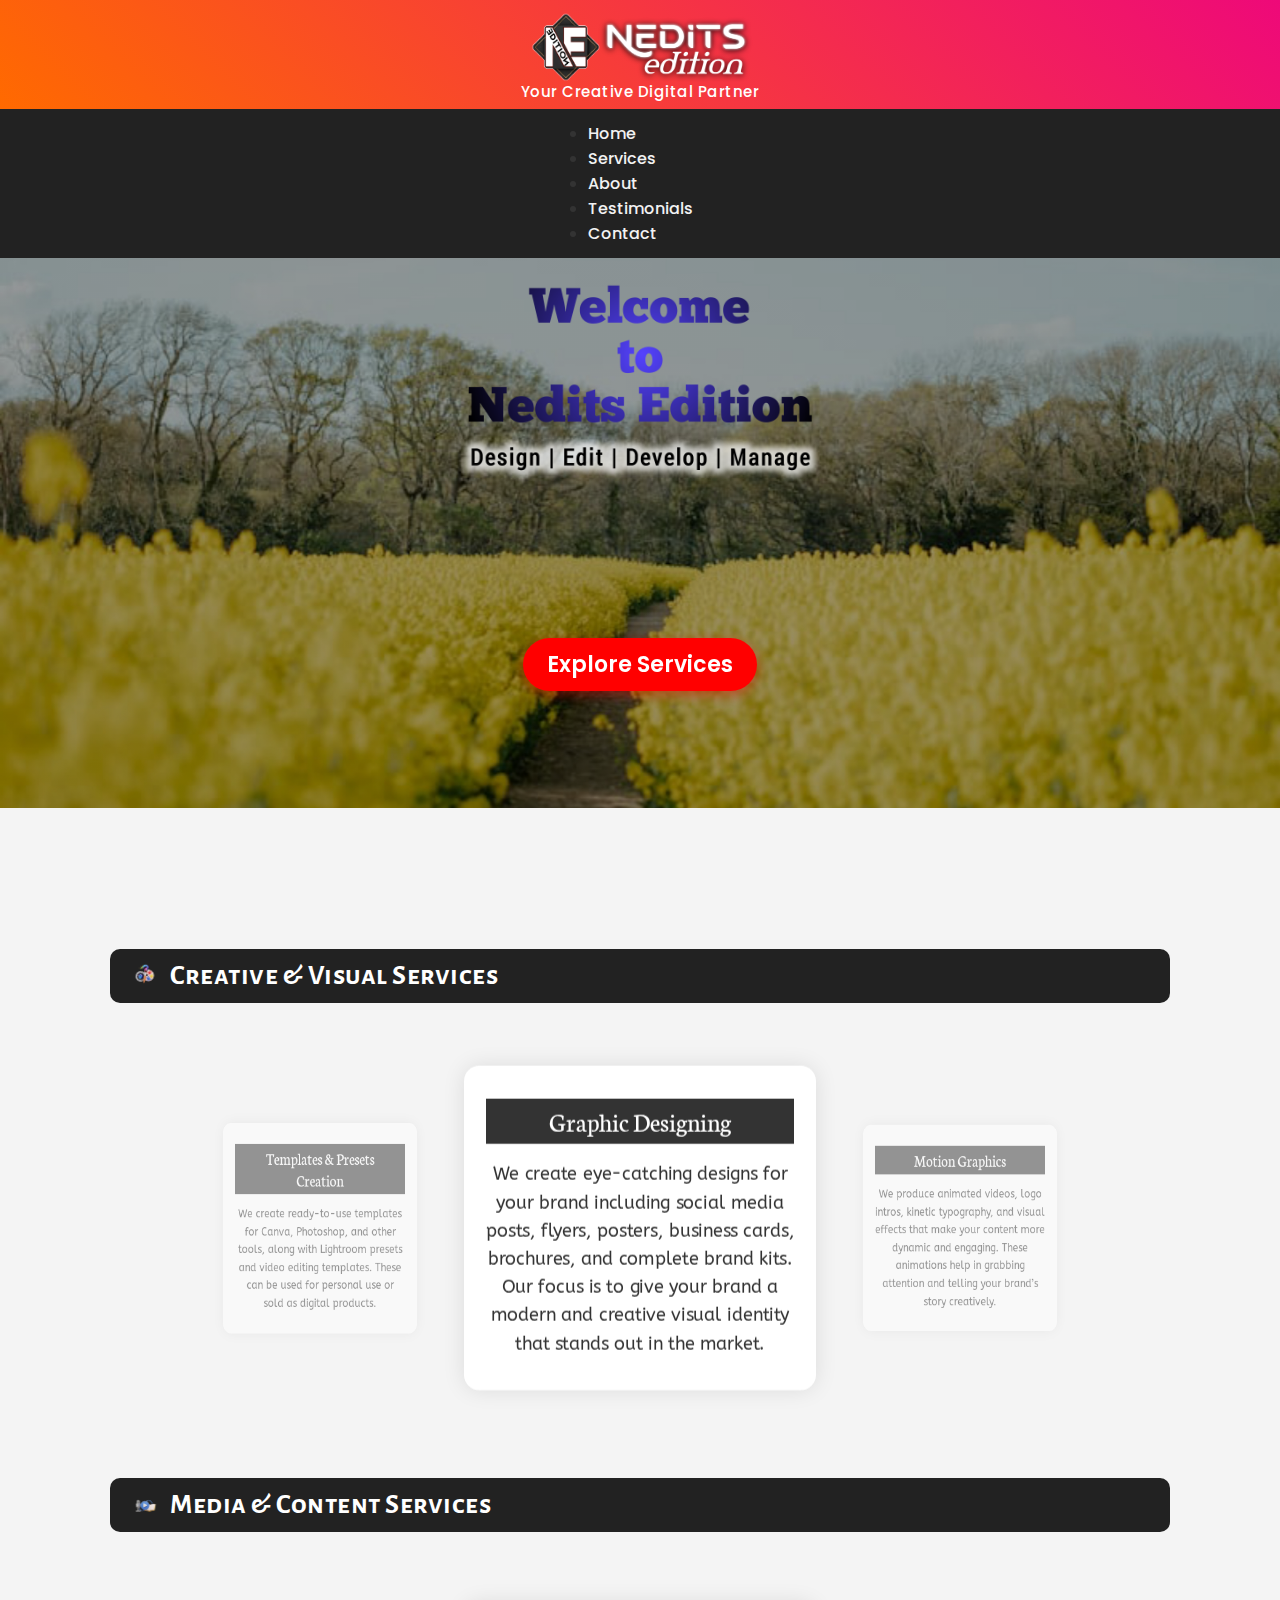
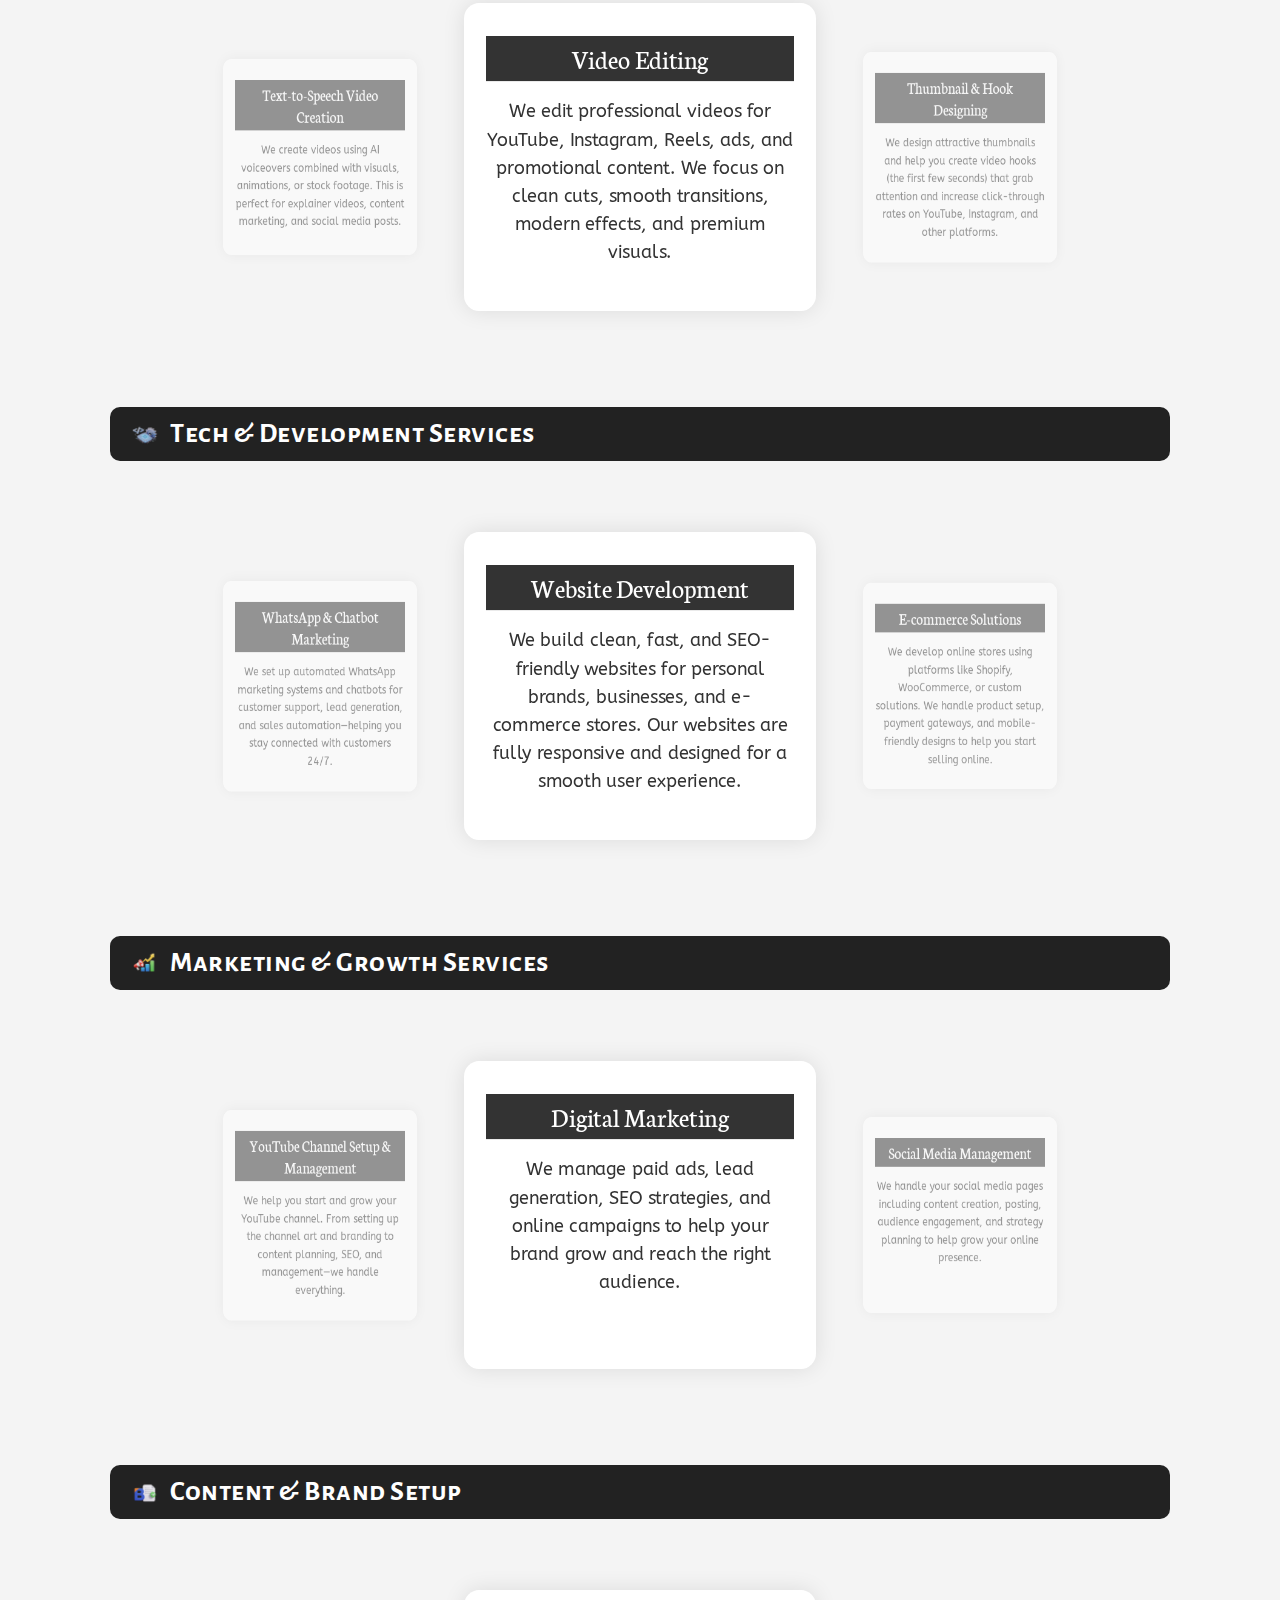
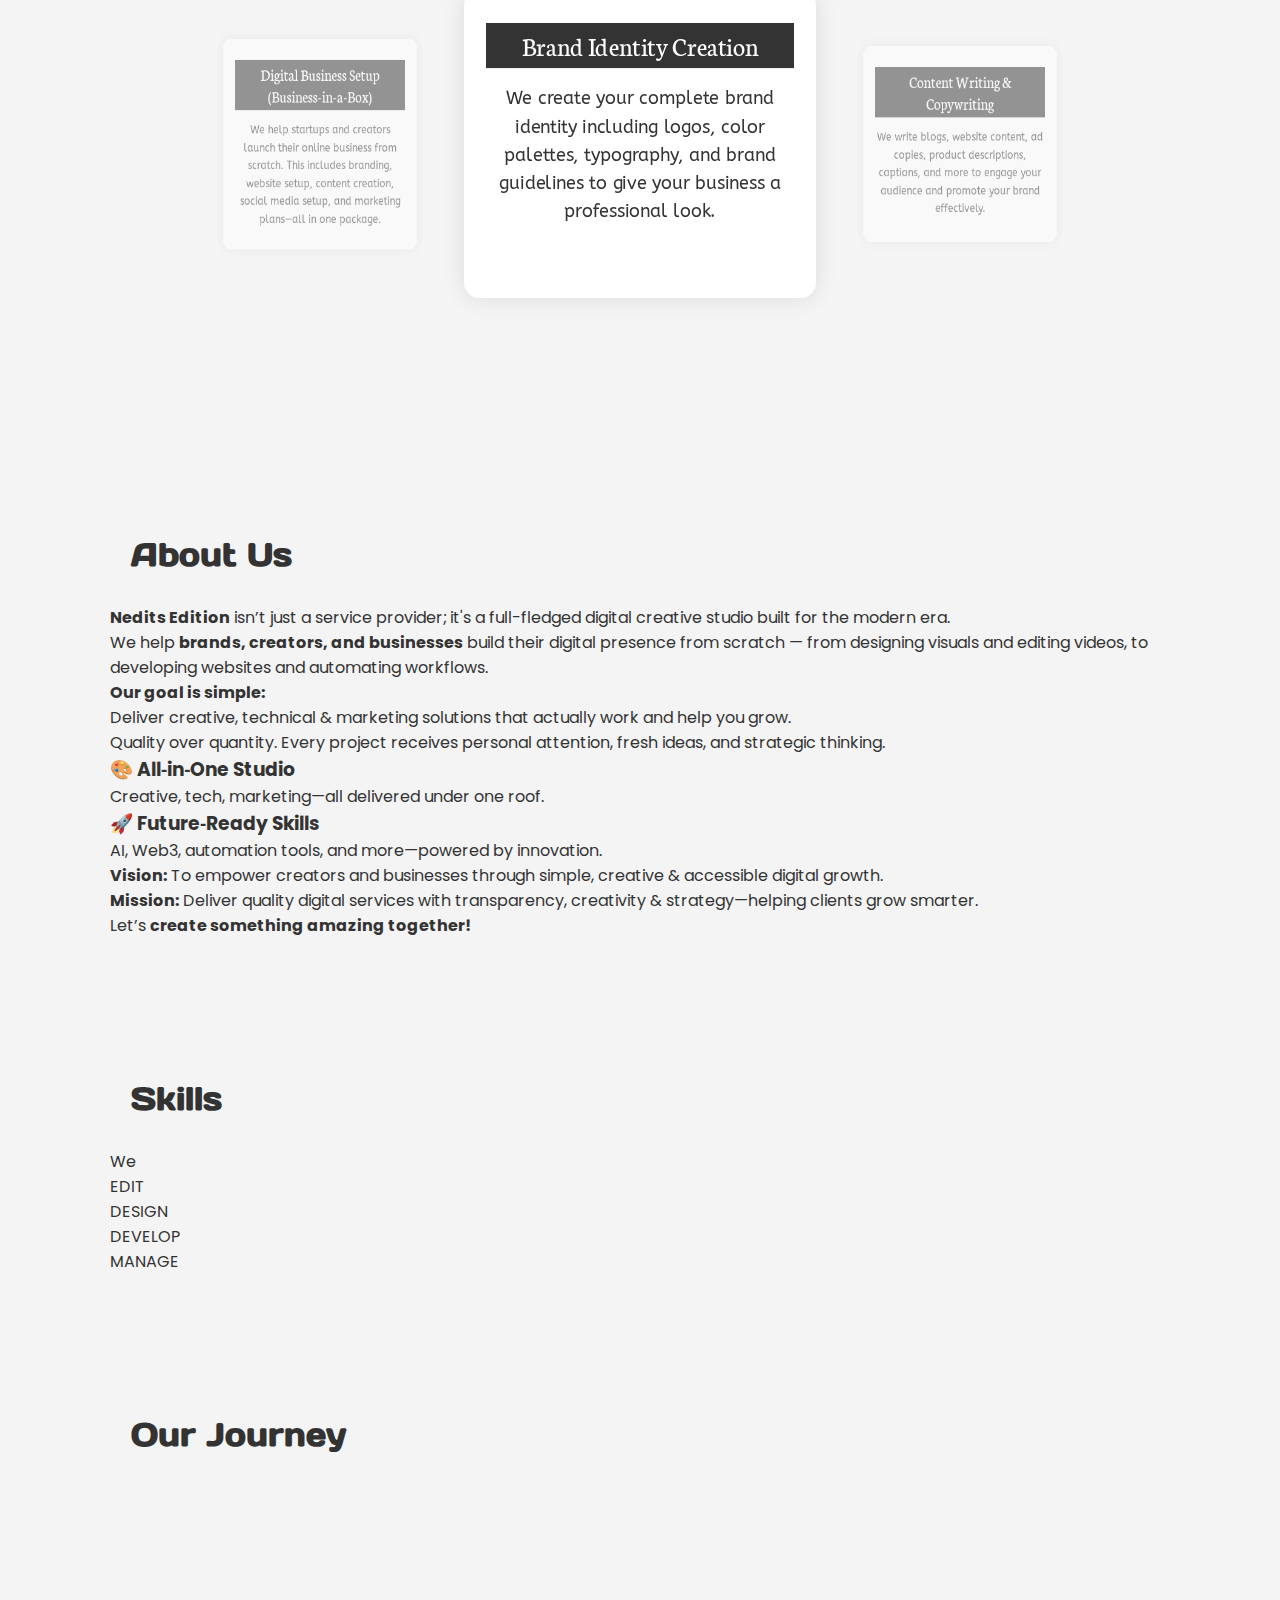
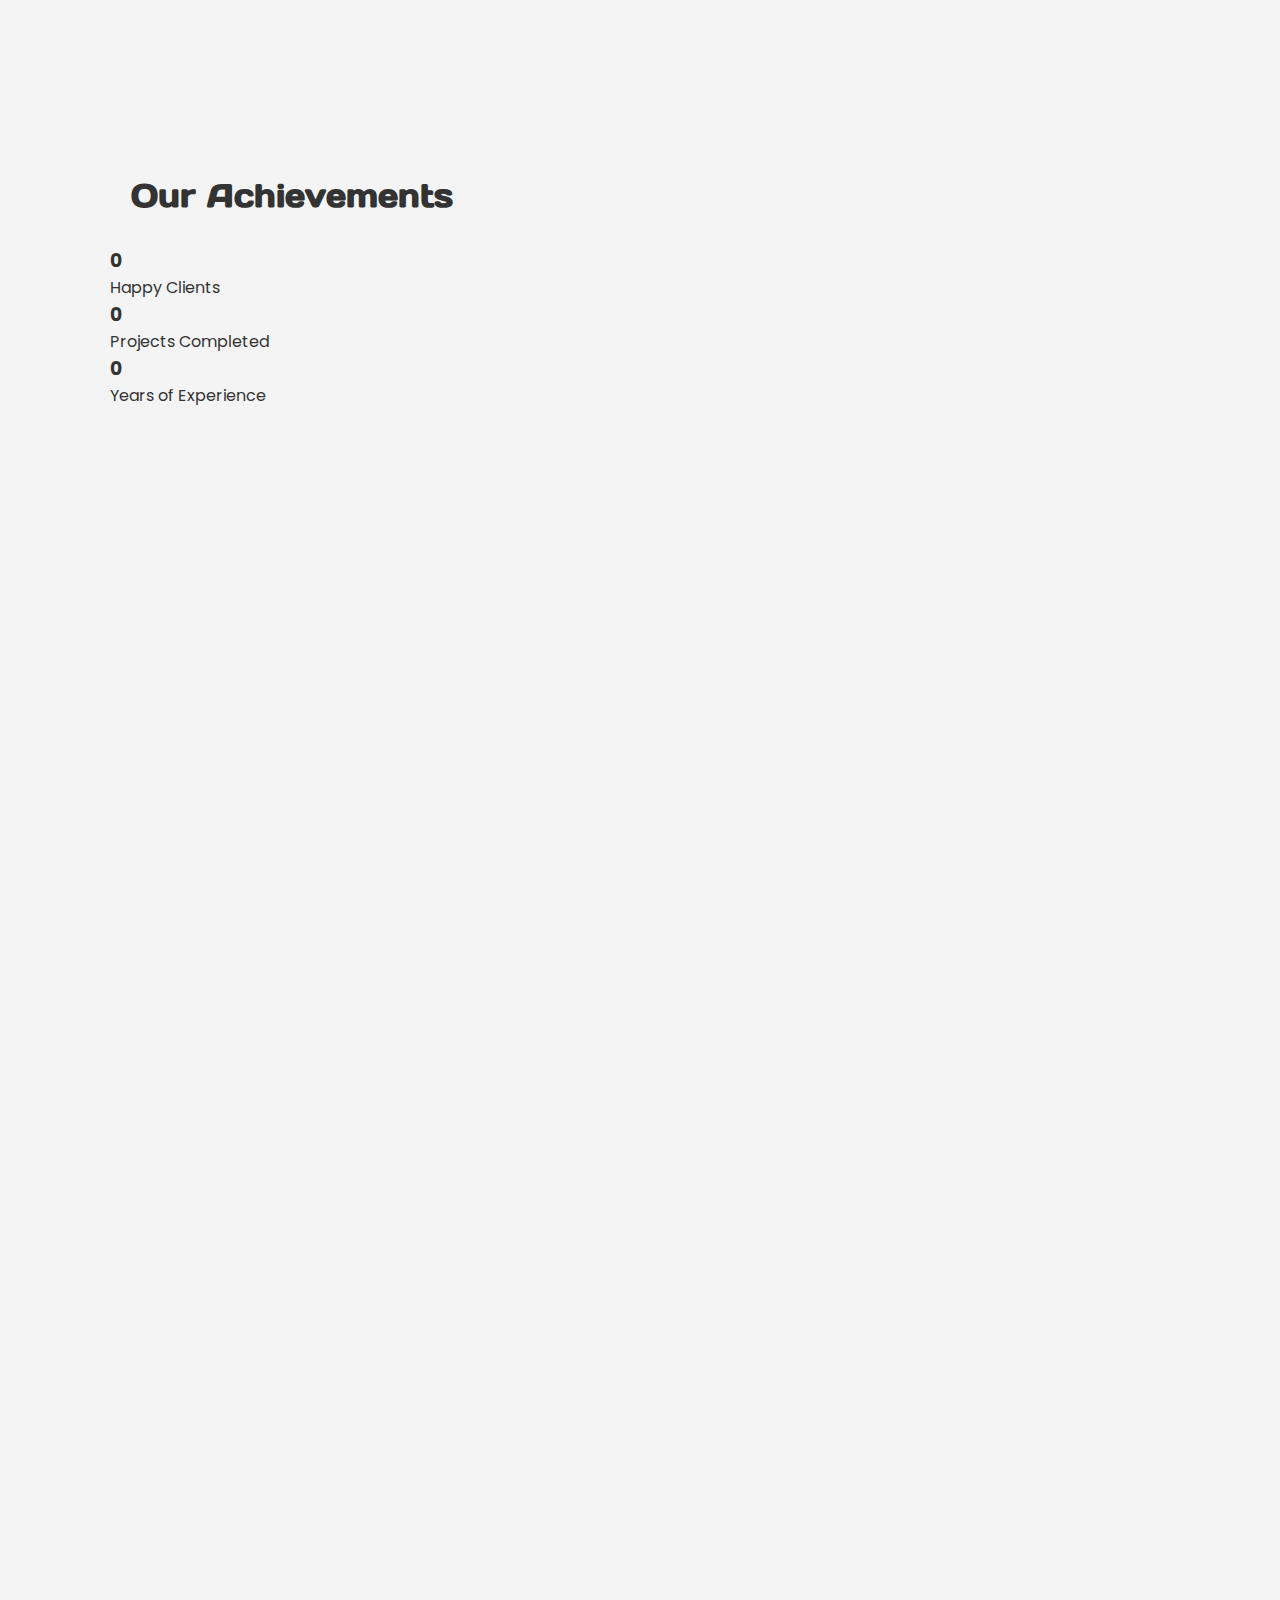
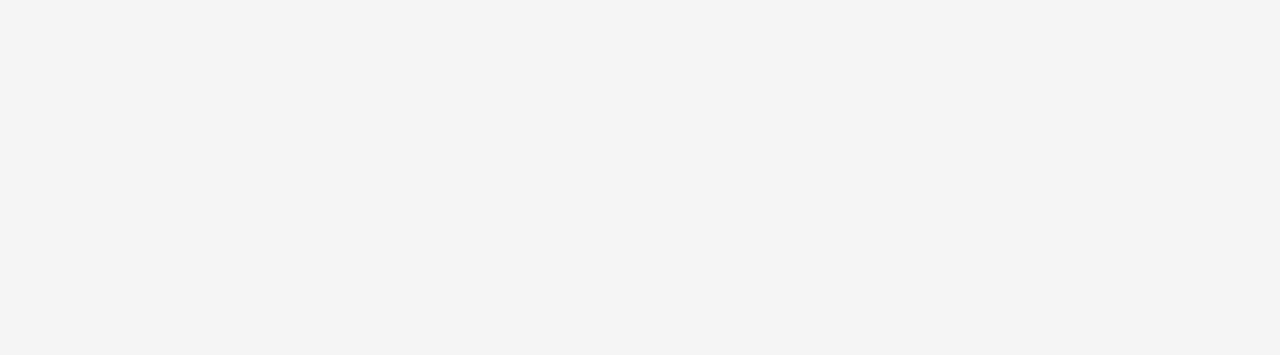
<file: index.html>
<!DOCTYPE html>
<html lang="en">
<head>
  <meta charset="UTF-8">
  <meta name="viewport" content="width=device-width, initial-scale=1.0">
  <meta name="description" content="Nedits Edition - Your Creative Digital Partner offering design, development and marketing services">
  <meta name="keywords" content="digital agency, web design, graphic design, video editing, web development">
  
  <title>Nedits Edition - Creative Digital Solutions</title>

  <!-- Preconnect to external resources -->
  <link rel="preconnect" href="https://fonts.googleapis.com">
  <link rel="preconnect" href="https://cdn.jsdelivr.net">

  <!-- Google Fonts (optimized single request) -->
  <link href="https://fonts.googleapis.com/css2?family=Poppins:wght@400;600&family=Alegreya+Sans+SC:wght@400;700&family=Days+One&family=Neuton&family=ABeeZee&display=swap" rel="stylesheet">

  <!-- AOS Animation CSS -->
  <link rel="stylesheet" href="https://cdn.jsdelivr.net/npm/aos@2.3.4/dist/aos.css">

  <!-- Favicon -->
  <link rel="icon" href="images/favicon.ico" type="image/x-icon">

  <!-- Custom CSS -->
  <link rel="stylesheet" href="css/style.css">
</head>

<body>
  <!-- Header Section -->
  <header data-aos="fade-down">
    <div class="header-container">
      <img src="images/logo.png" alt="NEDITS Logo" class="logo" loading="lazy">
      <img src="images/header-title.png" alt="NEDITS Edition" class="header-title-img" loading="lazy">
    </div>
    <p class="tagline">Your Creative Digital Partner</p>
  </header>

  <!-- Navigation -->
  <nav class="navbar" aria-label="Main navigation">
    <ul class="nav-links container">
      <li><a href="#home" aria-current="page">Home</a></li>
      <li><a href="#services">Services</a></li>
      <li><a href="#about">About</a></li>
      <li><a href="#testimonials">Testimonials</a></li>
      <li><a href="#contact">Contact</a></li>
    </ul>
  </nav>

  <!-- Hero Section -->
  <section class="hero" id="home" aria-labelledby="hero-heading">
    <div class="container">
      <div class="hero-overlay" data-aos="zoom-in-down">
        <img src="images/hero-title.png" alt="Welcome to NEDITS Edition" class="hero-title-img" loading="lazy">
        <a href="#services" class="btn explore-btn">Explore Services</a>
      </div>
    </div>
  </section>

  <!-- Services Section -->
  <section class="section" id="services" aria-labelledby="services-heading">
    <div class="container">
      <h2 id="services-heading" data-aos="fade-up">Our Services</h2>

      <!-- Creative Services -->
      <div class="services-category">
        <div class="category-header">
          <img src="images/icon-creative.png" alt="" aria-hidden="true">
          <h3>Creative & Visual Services</h3>
        </div>
        <div class="services-container">
          <div class="services-carousel" data-carousel="creative">
      <div class="service-card">
        <div class="card-content">
          <h4>Graphic Designing</h4>
          <p>We create eye-catching designs for your brand including social media posts, flyers, posters, business cards, brochures, and complete brand kits. Our focus is to give your brand a modern and creative visual identity that stands out in the market.</p>
        </div>
      </div>
      <div class="service-card">
        <div class="card-content">
          <h4>Motion Graphics</h4>
          <p>We produce animated videos, logo intros, kinetic typography, and visual effects that make your content more dynamic and engaging. These animations help in grabbing attention and telling your brand’s story creatively.</p>
        </div>
      </div>
      <div class="service-card">
        <div class="card-content">
          <h4>3D Design & Modeling</h4>
          <p>We design realistic 3D models and product mockups for branding, packaging, architecture visualization, and more. These designs help showcase your ideas in a professional and visually impressive way.</p>
        </div>
      </div>
      <div class="service-card">
        <div class="card-content">
          <h4>Photo Editing & Retouching</h4>
          <p>We provide professional photo editing services including background removal, retouching, color correction, and image enhancement. Perfect for product photos, social media, and personal branding.</p>
        </div>
      </div>
      <div class="service-card">
        <div class="card-content">
          <h4>UI/UX Design</h4>
          <p>We design clean and modern user interfaces for websites and mobile apps. From wireframes to interactive prototypes, we ensure your apps and websites look great and are easy to use.</p>
        </div>
      </div>
      <div class="service-card">
        <div class="card-content">
          <h4>NFT Art & Web3 Graphics</h4>
          <p>We create unique NFT artworks and digital collectibles for blockchain projects. We also design Web3 visuals that help your project stand out in the digital space.</p>
        </div>
      </div>
      <div class="service-card">
        <div class="card-content">
          <h4>Interactive PDFs & Digital Brochures</h4>
          <p>We design professional, clickable PDFs and digital brochures with interactive buttons, links, and animations. Ideal for presentations, portfolios, or client proposals.</p>
        </div>
      </div>
      <div class="service-card">
        <div class="card-content">
          <h4>Templates & Presets Creation</h4>
          <p>We create ready-to-use templates for Canva, Photoshop, and other tools, along with Lightroom presets and video editing templates. These can be used for personal use or sold as digital products.</p>
        </div>
      </div>
    </div>
  </div>
</div>


      <!-- Media Services -->
      <div class="services-category">
        <div class="category-header">
          <img src="images/icon-media.png" alt="" aria-hidden="true">
          <h3>Media & Content Services</h3>
        </div>
        <div class="services-container">
          <div class="services-carousel" data-carousel="media">
      <div class="service-card">
        <div class="card-content">
          <h4>Video Editing</h4>
          <p>We edit professional videos for YouTube, Instagram, Reels, ads, and promotional content. We focus on clean cuts, smooth transitions, modern effects, and premium visuals.</p>
        </div>
      </div>
      <div class="service-card">
        <div class="card-content">
          <h4>Thumbnail & Hook Designing</h4>
          <p>We design attractive thumbnails and help you create video hooks (the first few seconds) that grab attention and increase click-through rates on YouTube, Instagram, and other platforms.</p>
        </div>
      </div>
      <div class="service-card">
        <div class="card-content">
          <h4>Podcast Clips & Graphics</h4>
          <p>We convert long podcasts into short, viral clips suitable for social media. We also design branded graphics and audiograms to promote your podcasts on various platforms.</p>
        </div>
      </div>
      <div class="service-card">
        <div class="card-content">
          <h4>Voiceover & Dubbing (AI & Human)</h4>
          <p>We provide professional voiceovers and dubbing services for videos, ads, and explainers. We offer both human voiceovers and AI-generated voices in multiple languages.</p>
        </div>
      </div>
      <div class="service-card">
        <div class="card-content">
          <h4>Text-to-Speech Video Creation</h4>
          <p>We create videos using AI voiceovers combined with visuals, animations, or stock footage. This is perfect for explainer videos, content marketing, and social media posts.</p>
        </div>
      </div>
    </div>
  </div>
</div>

      <!-- Tech Services -->
      <div class="services-category">
        <div class="category-header">
          <img src="images/icon-tech.png" alt="" aria-hidden="true">
          <h3>Tech & Development Services</h3>
        </div>
        <div class="services-container">
          <div class="services-carousel" data-carousel="tech">
      <div class="service-card">
        <div class="card-content">
          <h4>Website Development</h4>
          <p>We build clean, fast, and SEO-friendly websites for personal brands, businesses, and e-commerce stores. Our websites are fully responsive and designed for a smooth user experience.</p>
        </div>
      </div>
      <div class="service-card">
        <div class="card-content">
          <h4>E-commerce Solutions</h4>
          <p>We develop online stores using platforms like Shopify, WooCommerce, or custom solutions. We handle product setup, payment gateways, and mobile-friendly designs to help you start selling online.</p>
        </div>
      </div>
      <div class="service-card">
        <div class="card-content">
          <h4>App Development</h4>
          <p>We develop Android and iOS apps with modern UI/UX designs and smooth performance. Whether it’s a startup idea or a business app, we deliver high-quality mobile solutions.</p>
        </div>
      </div>
      <div class="service-card">
        <div class="card-content">
          <h4>Online Course & LMS Setup</h4>
          <p>We help you launch your own online course platform with video hosting, student dashboards, quizzes, and payment integrations. Ideal for educators, coaches, and personal brands.</p>
        </div>
      </div>
      <div class="service-card">
        <div class="card-content">
          <h4>Micro SaaS Tools Development</h4>
          <p>We develop small but powerful software tools like QR code generators, bio link pages, calculators, or other useful web-based tools that help your business or can be sold as products.</p>
        </div>
      </div>
      <div class="service-card">
        <div class="card-content">
          <h4>Sales Funnel Setup</h4>
          <p>We design and develop complete sales funnels including landing pages, lead capture forms, email follow-ups, and upsells. This helps in turning visitors into paying customers.</p>
        </div>
      </div>
      <div class="service-card">
        <div class="card-content">
          <h4>WhatsApp & Chatbot Marketing</h4>
          <p>We set up automated WhatsApp marketing systems and chatbots for customer support, lead generation, and sales automation—helping you stay connected with customers 24/7.</p>
        </div>
      </div>
    </div>
  </div>
</div>

      <!-- Marketing Services -->
      <div class="services-category">
        <div class="category-header">
          <img src="images/icon-marketing.png" alt="" aria-hidden="true">
          <h3>Marketing & Growth Services</h3>
        </div>
        <div class="services-container">
          <div class="services-carousel" data-carousel="marketing">
      <div class="service-card">
        <div class="card-content">
          <h4>Digital Marketing</h4>
          <p>We manage paid ads, lead generation, SEO strategies, and online campaigns to help your brand grow and reach the right audience.</p>
        </div>
      </div>
      <div class="service-card">
        <div class="card-content">
          <h4>Social Media Management</h4>
          <p>We handle your social media pages including content creation, posting, audience engagement, and strategy planning to help grow your online presence.</p>
        </div>
      </div>
      <div class="service-card">
        <div class="card-content">
          <h4>Influencer Marketing Management</h4>
          <p>We help brands collaborate with the right influencers, manage the campaigns, and ensure real growth through creative and strategic partnerships.</p>
        </div>
      </div>
      <div class="service-card">
        <div class="card-content">
          <h4>Email Marketing & Automation</h4>
          <p>We create email templates, set up email sequences, and automate your customer follow-ups for better engagement and conversions.</p>
        </div>
      </div>
      <div class="service-card">
        <div class="card-content">
          <h4>Online Reputation Management (ORM)</h4>
          <p>We monitor and manage your brand’s online reputation by handling reviews, feedback, and customer engagement across platforms.</p>
        </div>
      </div>
      <div class="service-card">
        <div class="card-content">
          <h4>AI Tools Consultancy & Automation</h4>
          <p>We guide businesses and creators on how to use AI tools for content creation, automation, and productivity. We also help in setting up automated workflows to save time.</p>
        </div>
      </div>
      <div class="service-card">
        <div class="card-content">
          <h4>YouTube Channel Setup & Management</h4>
          <p>We help you start and grow your YouTube channel. From setting up the channel art and branding to content planning, SEO, and management—we handle everything.</p>
        </div>
      </div>
    </div>
  </div>
</div>

      
      <!-- Branding Services -->
      <div class="services-category">
        <div class="category-header">
          <img src="images/icon-content.png" alt="" aria-hidden="true">
          <h3>Content & Brand Setup</h3>
        </div>
        <div class="services-container">
          <div class="services-carousel" data-carousel="branding">
      <div class="service-card">
        <div class="card-content">
          <h4>Brand Identity Creation</h4>
          <p>We create your complete brand identity including logos, color palettes, typography, and brand guidelines to give your business a professional look.</p>
        </div>
      </div>
      <div class="service-card">
        <div class="card-content">
          <h4>Content Writing & Copywriting</h4>
          <p>We write blogs, website content, ad copies, product descriptions, captions, and more to engage your audience and promote your brand effectively.</p>
        </div>
      </div>
      <div class="service-card">
        <div class="card-content">
          <h4>Event Branding & Digital Collateral</h4>
          <p>We design all the digital materials needed for online and offline events including invites, banners, social media posts, and promotional graphics.</p>
        </div>
      </div>
      <div class="service-card">
        <div class="card-content">
          <h4>Digital Business Setup (Business-in-a-Box)</h4>
          <p>We help startups and creators launch their online business from scratch. This includes branding, website setup, content creation, social media setup, and marketing plans—all in one package.</p>
          </div>
        </div>
      </div>
    </div>
  </div>
</div>
</section>

  <!-- About Section -->
  <section class="section" id="about" aria-labelledby="about-heading">
    <div class="container about-wrapper">
      <h2 id="about-heading" class="section-title">About Us<span></span></h2>
      <div class="about-animated-text">
        
      <div class="about-part" data-anim="fade-down">
        <p><strong>Nedits Edition</strong> isn’t just a service provider; it's a full-fledged digital creative studio built for the modern era.</p>
      </div>
      <div class="about-part" data-anim="fade-up">
        <p>We help <strong>brands, creators, and businesses</strong> build their digital presence from scratch — from designing visuals and editing videos, to developing websites and automating workflows.</p>
      </div>
      <div class="about-part" data-anim="fade-left">
        <blockquote>
          <strong>Our goal is simple:</strong><br/>
          Deliver creative, technical & marketing solutions that actually work and help you grow.
        </blockquote>
      </div>
      <div class="about-part" data-anim="fade-right">
        <p>Quality over quantity. Every project receives personal attention, fresh ideas, and strategic thinking.</p>
      </div>

      <div class="feature-card" data-anim="zoom-in">
        <h3>🎨 All‑in‑One Studio</h3>
        <p>Creative, tech, marketing—all delivered under one roof.</p>
      </div>
      <div class="feature-card" data-anim="zoom-in" style="animation-delay: 0.4s;">
        <h3>🚀 Future‑Ready Skills</h3>
        <p>AI, Web3, automation tools, and more—powered by innovation.</p>
      </div>

      <div class="about-part" data-anim="fade-up" style="animation-delay: 0.8s;">
        <p><strong>Vision:</strong> To empower creators and businesses through simple, creative & accessible digital growth.</p>
      </div>
      <div class="about-part" data-anim="fade-up" style="animation-delay: 1s;">
        <p><strong>Mission:</strong> Deliver quality digital services with transparency, creativity & strategy—helping clients grow smarter.</p>
      </div>

      <div class="about-cta" data-anim="fade-up" style="animation-delay: 1.2s;">
        <p>Let’s <strong>create something amazing together!</strong></p>
      </div>
    </div>
  </div>
</section>
 
  <!-- Skills Section -->
  <section class="section skills-orbit" aria-labelledby="skills-heading">
    <h2 id="skills-heading" class="section-title">Skills</h2>
    <div class="orbit-container">
      <div class="center-sun">We</div>
      <div class="orbit orbit-1">
        <div class="orbit-label">EDIT</div>
      </div>
      <div class="orbit orbit-2">
        <div class="orbit-label">DESIGN</div>
      </div>
      <div class="orbit orbit-3">
        <div class="orbit-label">DEVELOP</div>
      </div>
      <div class="orbit orbit-4">
        <div class="orbit-label">MANAGE</div>
      </div>
    </div>
  </section>

  <!-- Journey Section -->
  <section class="section" id="journey" aria-labelledby="journey-heading">
    <h2 id="journey-heading" class="section-title">Our Journey</h2>
    <div class="timeline">
      <div class="vertical-line"></div>
      
    <div class="timeline-item" data-aos="fade-up" data-aos-delay="200">
      <div class="timeline-dot"></div>
      <div class="timeline-content">
        <h4>2020 – Launch</h4>
        <p>Started with graphics & video services.</p>
      </div>
    </div>

    <div class="timeline-item" data-aos="fade-up" data-aos-delay="400">
      <div class="timeline-dot"></div>
      <div class="timeline-content">
        <h4>2022 – Expansion</h4>
        <p>Added websites, apps & brand services.</p>
      </div>
    </div>

    <div class="timeline-item" data-aos="fade-up" data-aos-delay="600">
      <div class="timeline-dot"></div>
      <div class="timeline-content">
        <h4>2025 – Global Reach</h4>
        <p>Serving clients globally with premium services.</p>
      </div>
    </div>
  </div>
</section>
  
  <!-- Achievements Section -->
  <section class="section" id="achievements" aria-labelledby="achievements-heading">
    <h2 id="achievements-heading" class="section-title">Our Achievements</h2>
    <div class="counters-container">
      <div class="counter"><h3 id="clientsCounter">0</h3><p>Happy Clients</p></div>
      <div class="counter"><h3 id="projectsCounter">0</h3><p>Projects Completed</p></div>
      <div class="counter"><h3 id="experienceCounter">0</h3><p>Years of Experience</p></div>
    </div>
  </section>

  <!-- Testimonials Section -->
  <section class="section" id="testimonials" aria-labelledby="testimonials-heading">
    <div class="container">
      <h2 id="testimonials-heading" data-aos="fade-up">What Our Clients Say</h2>
    <div class="testimonial" data-aos="zoom-in">
      <div class="testimonial-bar"></div>
      <p>"Nedits Edition transformed my brand's Instagram game with stunning designs and timely deliveries!"</p>
      <span>- Priya S., Social Media Influencer</span>
    </div>
    <div class="testimonial" data-aos="zoom-in" data-aos-delay="100">
      <div class="testimonial-bar"></div>
      <p>"Excellent website development service. Clean, responsive, and exactly as promised."</p>
      <span>- Akash R., Startup Founder</span>
    </div>
    <div class="testimonial" data-aos="zoom-in" data-aos-delay="200">
      <div class="testimonial-bar"></div>
      <p>"Super professional video editing for my YouTube channel. Gained huge audience engagement!"</p>
      <span>- Manav T., YouTube Creator</span>
    </div>
  </div>
  </section>
  
  <!-- Contact Section -->
  <section class="section" id="contact" aria-labelledby="contact-heading">
    <div class="container">
      <h2 id="contact-heading" data-aos="fade-up">Contact Us</h2>
      <div class="contact-form" data-aos="fade-up">
        <form id="contactForm" aria-label="Contact form">
          <input type="text" placeholder="Your Name" required aria-label="Your name">
          <input type="email" placeholder="Your Email" required aria-label="Your email">
          <textarea rows="5" placeholder="Your Message" required aria-label="Your message"></textarea>
          <button type="submit" class="btn contact-btn">Send Message</button>
        </form>
      </div>
    </div>
  </section>

  <!-- Footer -->
  <footer data-aos="fade-up" aria-label="Footer">
    <div class="container footer-flex">
      <div class="footer-links">
        <a href="#about">About</a>
        <a href="#" aria-label="Privacy policy">Privacy Policy</a>
        <a href="#" aria-label="Terms of service">Terms of Service</a>
      </div>
      <div class="social-icons">
        <a href="#" target="_blank" rel="noopener noreferrer" aria-label="Instagram">Instagram</a> |
        <a href="#" target="_blank" rel="noopener noreferrer" aria-label="Facebook">Facebook</a> |
        <a href="#" target="_blank" rel="noopener noreferrer" aria-label="YouTube">YouTube</a>
      </div>
    </div>
    <p>&copy; <span id="currentYear"></span> NEDITS Edition. All rights reserved.</p>
  </footer>

  <!-- Scripts -->
  <script src="https://cdn.jsdelivr.net/npm/aos@2.3.4/dist/aos.js"></script>
  <script src="js/script.js"></script>
  
  <script>
    // Initialize AOS
    AOS.init({
      duration: 800,
      easing: 'ease-in-out',
      once: true
    });

    // Set current year in footer
    document.getElementById('currentYear').textContent = new Date().getFullYear();
  </script>
</body>
</html>
</file>
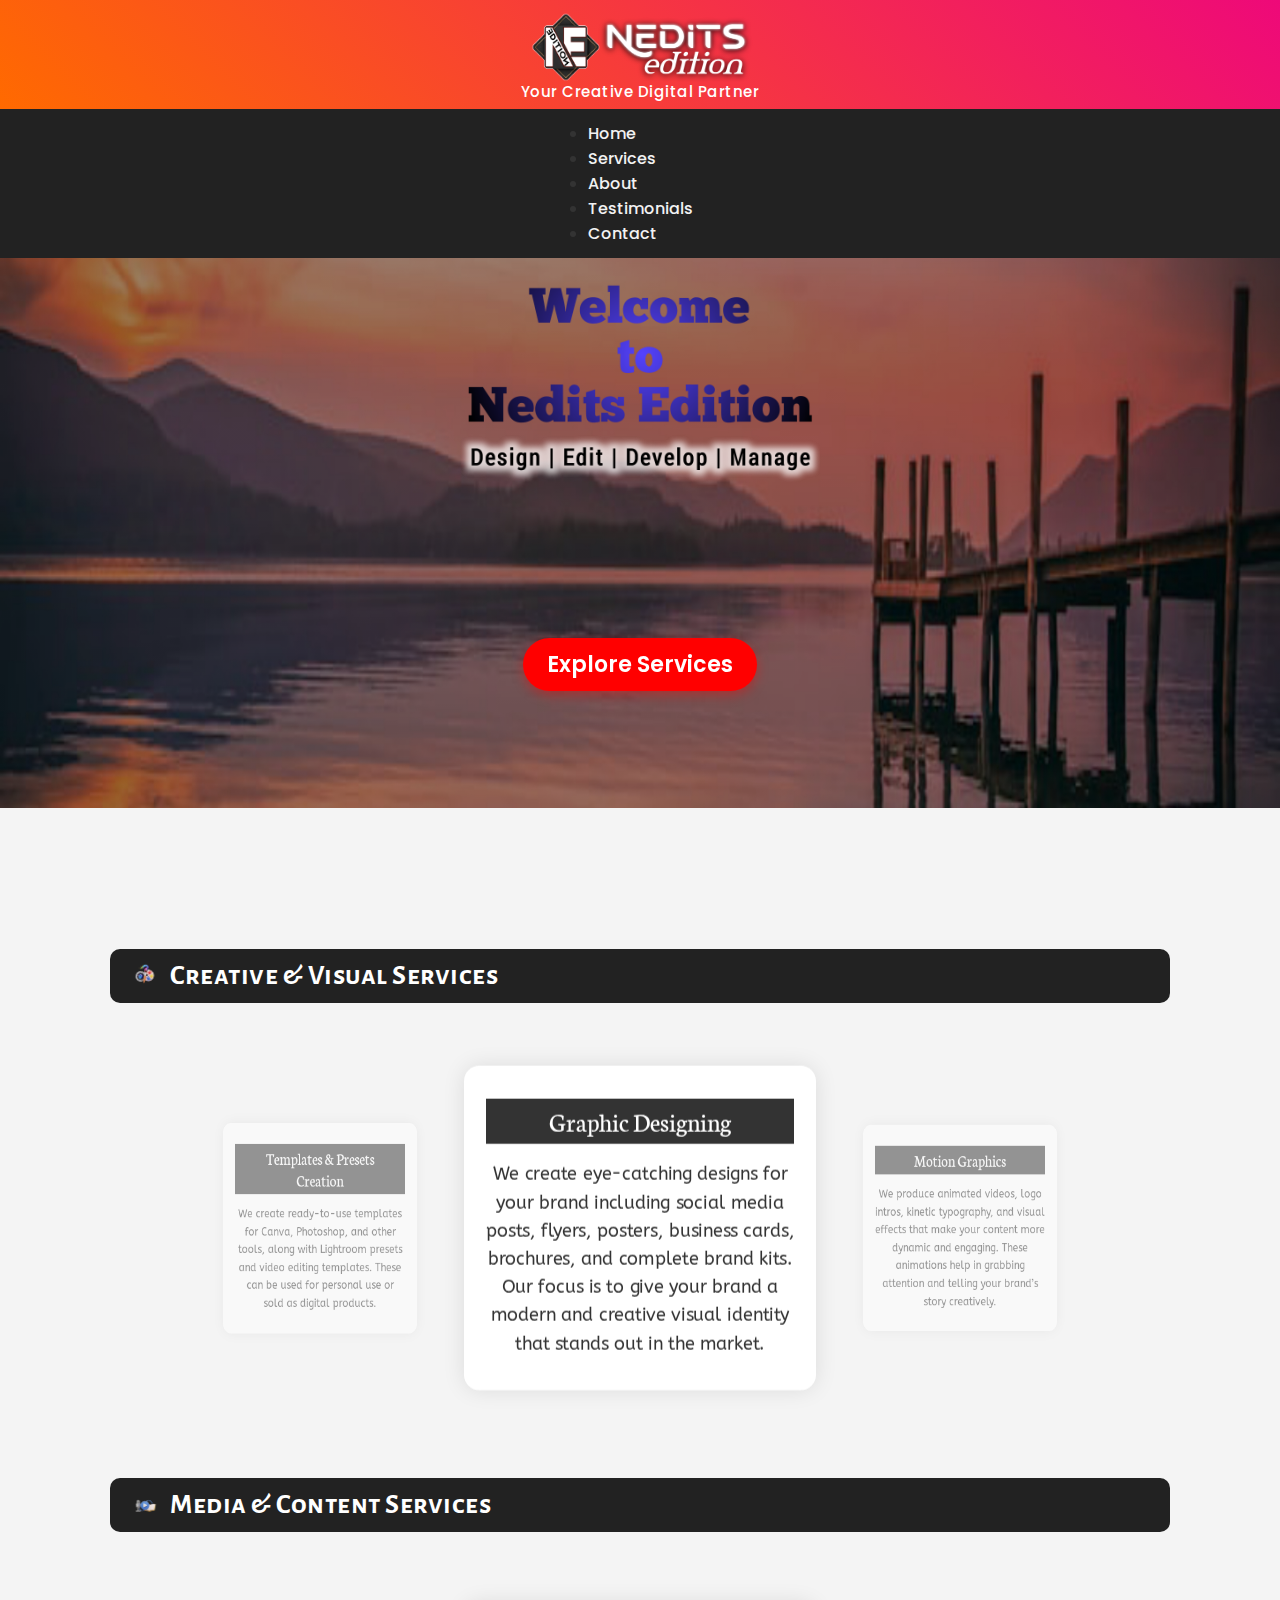
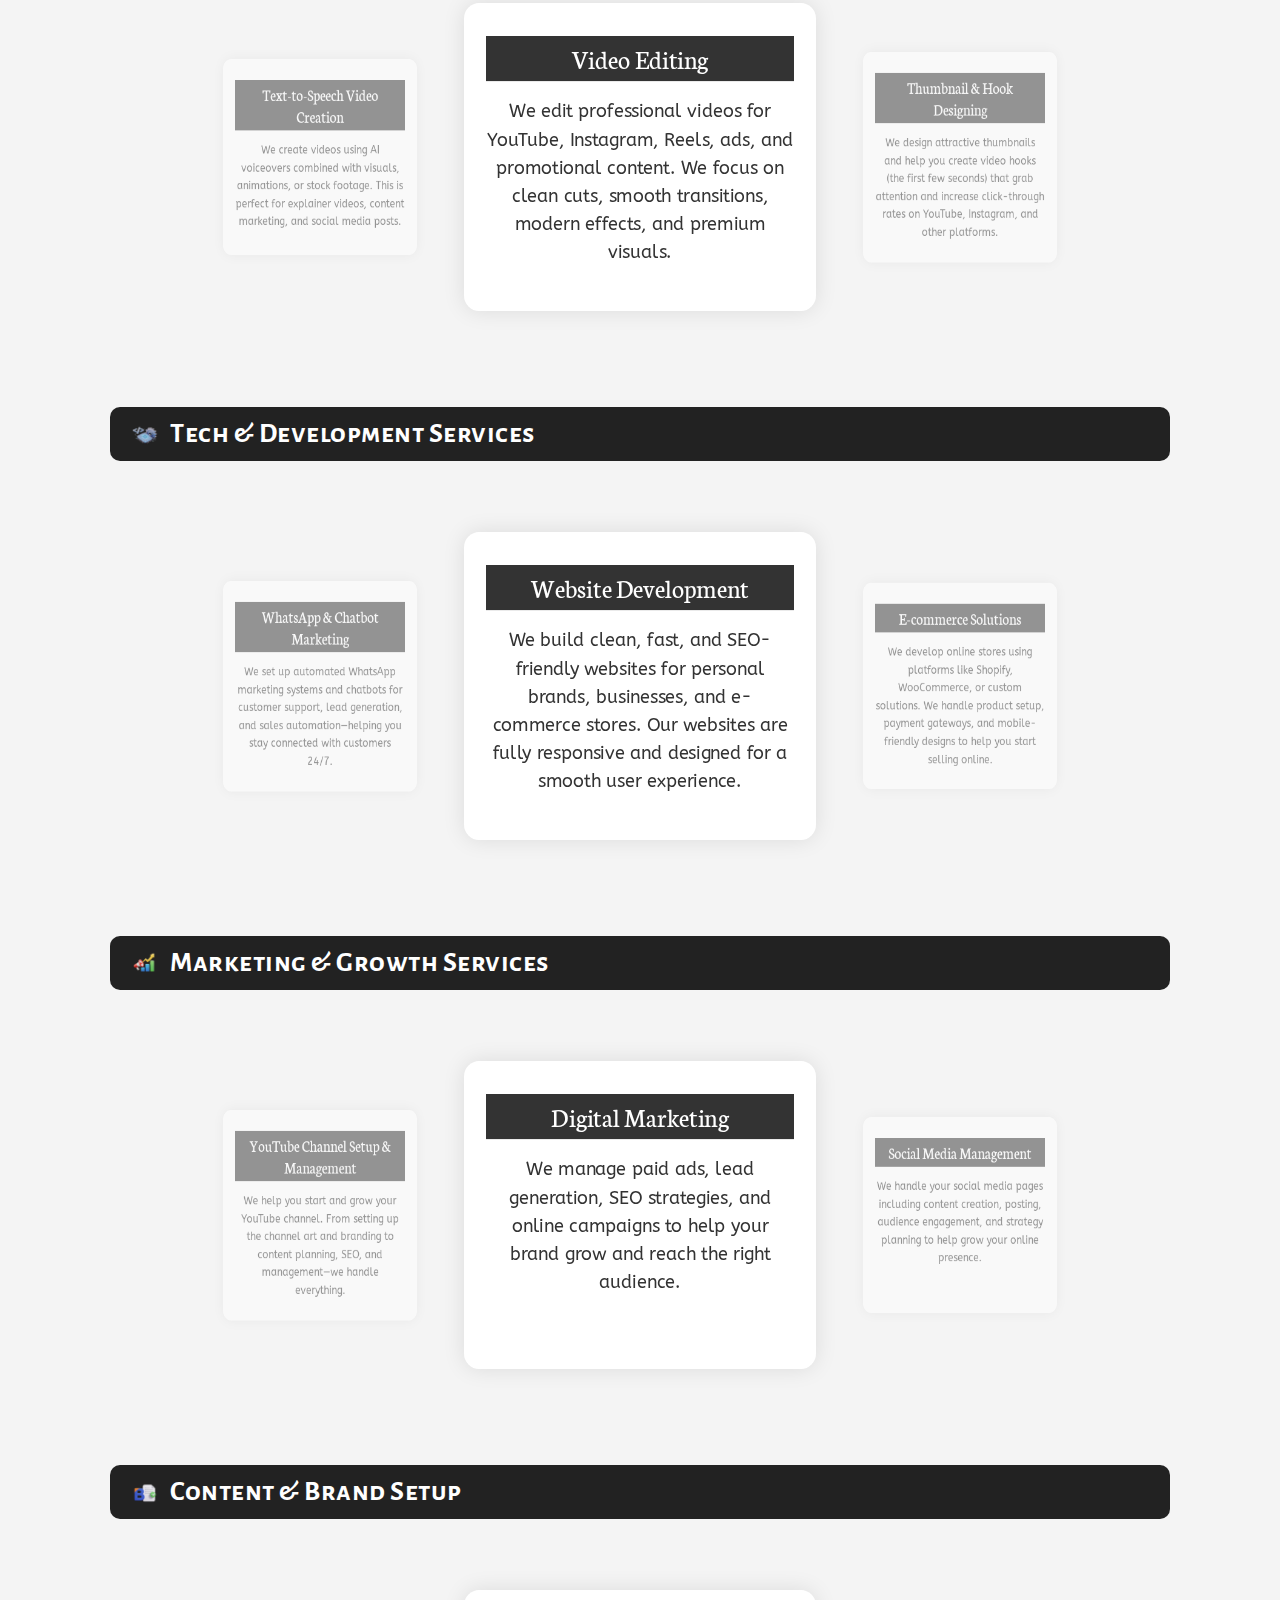
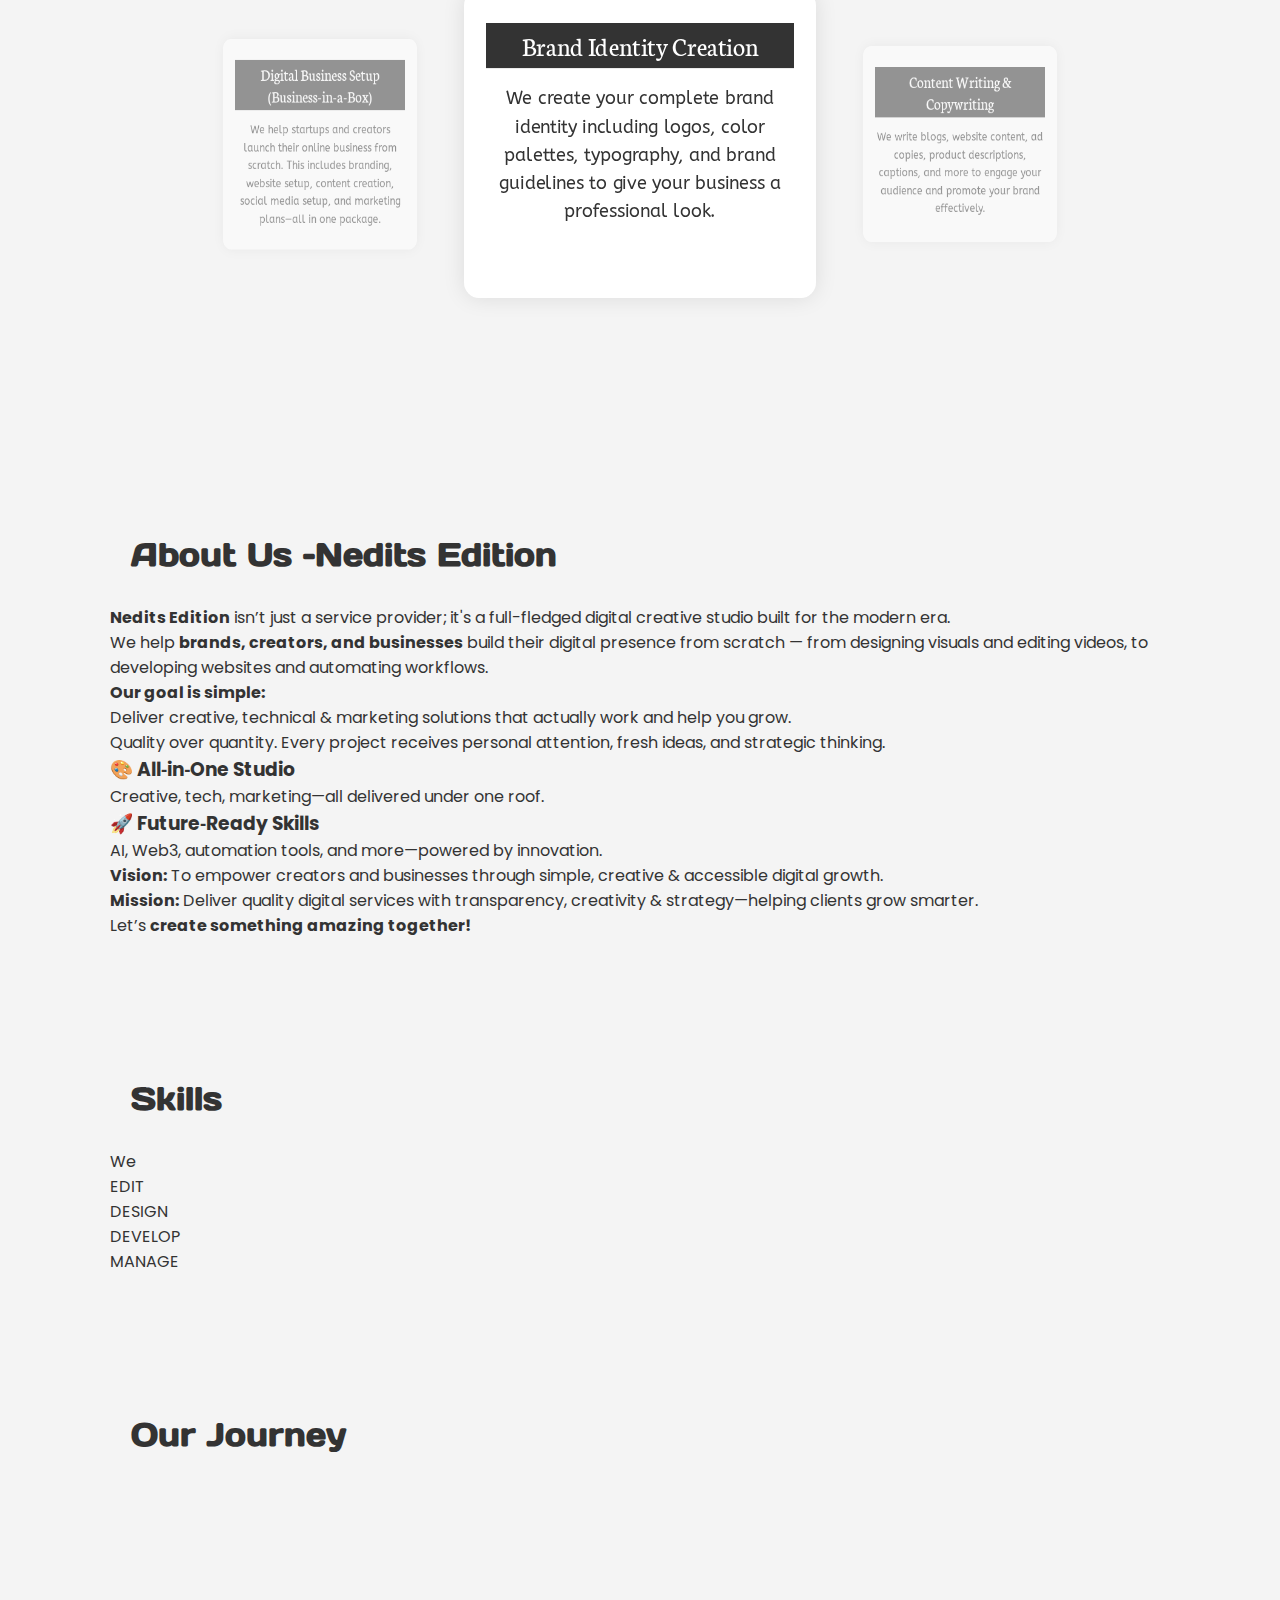
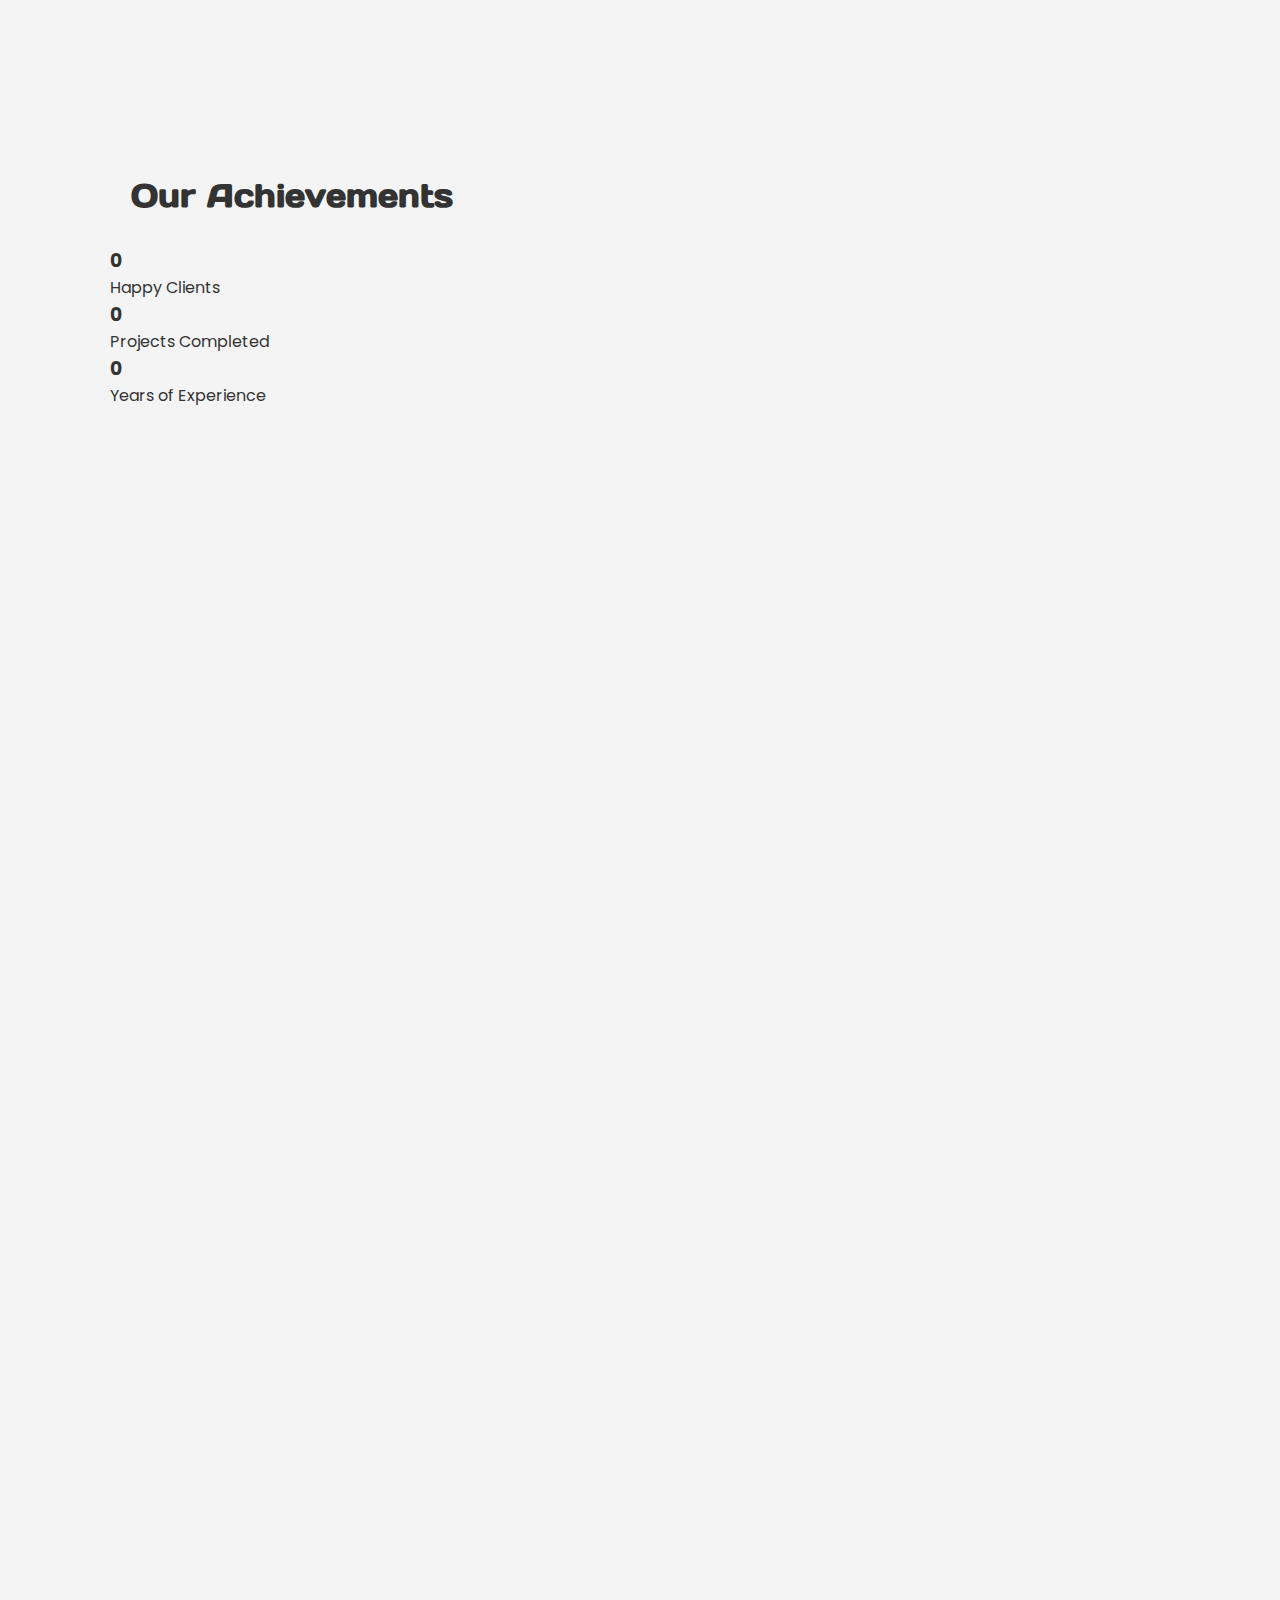
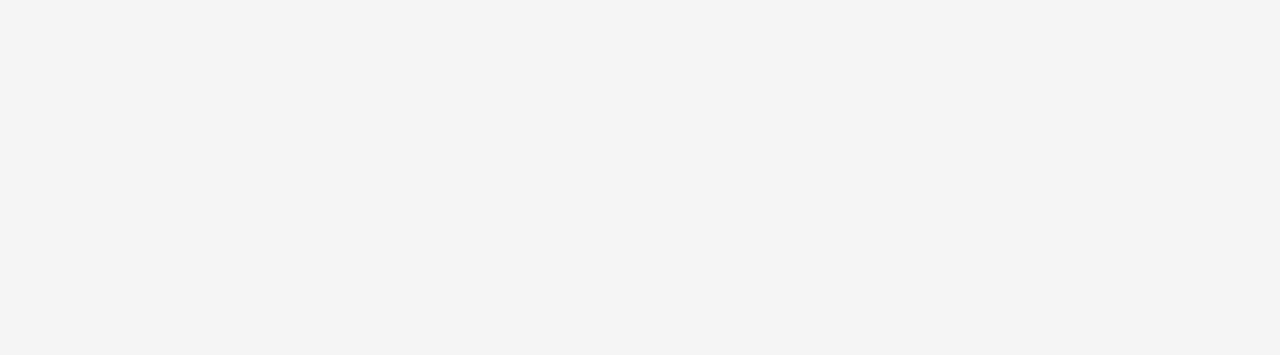
<file: index2.html>
<!DOCTYPE html>
<html lang="en">
<head>
  <meta charset="UTF-8" />
  <meta name="viewport" content="width=device-width, initial-scale=1.0"/>
  <title>Nedits Edition</title>

  <!-- Google Fonts -->
  <link href="https://fonts.googleapis.com/css2?family=Poppins:wght@400;600&display=swap" rel="stylesheet"/>
  <link href="https://fonts.googleapis.com/css2?family=ABeeZee&family=Alegreya+Sans+SC:wght@400;700&family=Days+One&family=Neuton:wght@400&family=Poppins:wght@400;600&display=swap" rel="stylesheet"/>

  <!-- AOS Animation CSS -->
  <link rel="stylesheet" href="https://cdn.jsdelivr.net/npm/aos@2.3.4/dist/aos.css"/>

  <!-- Custom CSS -->
  <link rel="stylesheet" href="css/style.css"/>

  <!-- Favicon -->
  <link rel="icon" href="images/favicon.ico" type="image/x-icon"/>
</head>
<body>

  <!-- Header -->
  <header data-aos="fade-down">
    <div class="header-container">
      <img src="images/logo.png" alt="NEDITS Logo" class="logo"/>
      <img src="images/header-title.png" alt="NEDITS Edition" class="header-title-img"/>
    </div>
    <p class="tagline">Your Creative Digital Partner</p>
  </header>

  <!-- Navbar -->
  <nav class="navbar">
    <ul class="nav-links container">
      <li><a href="#home">Home</a></li>
      <li><a href="#services">Services</a></li>
      <li><a href="#about">About</a></li>
      <li><a href="#testimonials">Testimonials</a></li>
      <li><a href="#contact">Contact</a></li>
    </ul>
  </nav>

  <!-- Hero Section -->
  <section class="hero" id="home">
    <div class="container">
    <div class="hero-overlay" data-aos="zoom-in-down">
      <img src="images/hero-title.png" alt="Welcome to NEDITS Edition" class="hero-title-img"/>
      <a href="#services" class="btn explore-btn">Explore Services</a>
    </div>
  </div>
  </section>


  <!-- Services Section -->
<section class="section" id="services">
  <div class="container">
  <h2 data-aos="fade-up">Our Services</h2>

  <div class="services-category">
    <div class="category-header">
      <img src="images/icon-creative.png" alt="Creative & Visual Services"/>
      <h3>Creative & Visual Services</h3>
    </div>
    <div class="services-container">
    <div class="services-carousel" data-carousel="creative">
      <div class="service-card">
        <div class="card-content">
          <h4>Graphic Designing</h4>
          <p>We create eye-catching designs for your brand including social media posts, flyers, posters, business cards, brochures, and complete brand kits. Our focus is to give your brand a modern and creative visual identity that stands out in the market.</p>
        </div>
      </div>
      <div class="service-card">
        <div class="card-content">
          <h4>Motion Graphics</h4>
          <p>We produce animated videos, logo intros, kinetic typography, and visual effects that make your content more dynamic and engaging. These animations help in grabbing attention and telling your brand’s story creatively.</p>
        </div>
      </div>
      <div class="service-card">
        <div class="card-content">
          <h4>3D Design & Modeling</h4>
          <p>We design realistic 3D models and product mockups for branding, packaging, architecture visualization, and more. These designs help showcase your ideas in a professional and visually impressive way.</p>
        </div>
      </div>
      <div class="service-card">
        <div class="card-content">
          <h4>Photo Editing & Retouching</h4>
          <p>We provide professional photo editing services including background removal, retouching, color correction, and image enhancement. Perfect for product photos, social media, and personal branding.</p>
        </div>
      </div>
      <div class="service-card">
        <div class="card-content">
          <h4>UI/UX Design</h4>
          <p>We design clean and modern user interfaces for websites and mobile apps. From wireframes to interactive prototypes, we ensure your apps and websites look great and are easy to use.</p>
        </div>
      </div>
      <div class="service-card">
        <div class="card-content">
          <h4>NFT Art & Web3 Graphics</h4>
          <p>We create unique NFT artworks and digital collectibles for blockchain projects. We also design Web3 visuals that help your project stand out in the digital space.</p>
        </div>
      </div>
      <div class="service-card">
        <div class="card-content">
          <h4>Interactive PDFs & Digital Brochures</h4>
          <p>We design professional, clickable PDFs and digital brochures with interactive buttons, links, and animations. Ideal for presentations, portfolios, or client proposals.</p>
        </div>
      </div>
      <div class="service-card">
        <div class="card-content">
          <h4>Templates & Presets Creation</h4>
          <p>We create ready-to-use templates for Canva, Photoshop, and other tools, along with Lightroom presets and video editing templates. These can be used for personal use or sold as digital products.</p>
        </div>
      </div>
    </div>
  </div>
</div>

  <div class="services-category">
    <div class="category-header">
      <img src="images/icon-media.png" alt="Media & Content Services"/>
      <h3>Media & Content Services</h3>
    </div>
    <div class="services-container">
    <div class="services-carousel" data-carousel="media">
      <div class="service-card">
        <div class="card-content">
          <h4>Video Editing</h4>
          <p>We edit professional videos for YouTube, Instagram, Reels, ads, and promotional content. We focus on clean cuts, smooth transitions, modern effects, and premium visuals.</p>
        </div>
      </div>
      <div class="service-card">
        <div class="card-content">
          <h4>Thumbnail & Hook Designing</h4>
          <p>We design attractive thumbnails and help you create video hooks (the first few seconds) that grab attention and increase click-through rates on YouTube, Instagram, and other platforms.</p>
        </div>
      </div>
      <div class="service-card">
        <div class="card-content">
          <h4>Podcast Clips & Graphics</h4>
          <p>We convert long podcasts into short, viral clips suitable for social media. We also design branded graphics and audiograms to promote your podcasts on various platforms.</p>
        </div>
      </div>
      <div class="service-card">
        <div class="card-content">
          <h4>Voiceover & Dubbing (AI & Human)</h4>
          <p>We provide professional voiceovers and dubbing services for videos, ads, and explainers. We offer both human voiceovers and AI-generated voices in multiple languages.</p>
        </div>
      </div>
      <div class="service-card">
        <div class="card-content">
          <h4>Text-to-Speech Video Creation</h4>
          <p>We create videos using AI voiceovers combined with visuals, animations, or stock footage. This is perfect for explainer videos, content marketing, and social media posts.</p>
        </div>
      </div>
    </div>
  </div>
</div>
  
  <div class="services-category">
    <div class="category-header">
      <img src="images/icon-tech.png" alt="Tech & Development Services"/>
      <h3>Tech & Development Services</h3>
    </div>
    <div class="services-container">
    <div class="services-carousel" data-carousel="tech">
      <div class="service-card">
        <div class="card-content">
          <h4>Website Development</h4>
          <p>We build clean, fast, and SEO-friendly websites for personal brands, businesses, and e-commerce stores. Our websites are fully responsive and designed for a smooth user experience.</p>
        </div>
      </div>
      <div class="service-card">
        <div class="card-content">
          <h4>E-commerce Solutions</h4>
          <p>We develop online stores using platforms like Shopify, WooCommerce, or custom solutions. We handle product setup, payment gateways, and mobile-friendly designs to help you start selling online.</p>
        </div>
      </div>
      <div class="service-card">
        <div class="card-content">
          <h4>App Development</h4>
          <p>We develop Android and iOS apps with modern UI/UX designs and smooth performance. Whether it’s a startup idea or a business app, we deliver high-quality mobile solutions.</p>
        </div>
      </div>
      <div class="service-card">
        <div class="card-content">
          <h4>Online Course & LMS Setup</h4>
          <p>We help you launch your own online course platform with video hosting, student dashboards, quizzes, and payment integrations. Ideal for educators, coaches, and personal brands.</p>
        </div>
      </div>
      <div class="service-card">
        <div class="card-content">
          <h4>Micro SaaS Tools Development</h4>
          <p>We develop small but powerful software tools like QR code generators, bio link pages, calculators, or other useful web-based tools that help your business or can be sold as products.</p>
        </div>
      </div>
      <div class="service-card">
        <div class="card-content">
          <h4>Sales Funnel Setup</h4>
          <p>We design and develop complete sales funnels including landing pages, lead capture forms, email follow-ups, and upsells. This helps in turning visitors into paying customers.</p>
        </div>
      </div>
      <div class="service-card">
        <div class="card-content">
          <h4>WhatsApp & Chatbot Marketing</h4>
          <p>We set up automated WhatsApp marketing systems and chatbots for customer support, lead generation, and sales automation—helping you stay connected with customers 24/7.</p>
        </div>
      </div>
    </div>
  </div>
</div>

  <div class="services-category">
    <div class="category-header">
      <img src="images/icon-marketing.png" alt="Marketing & Growth Services"/>
      <h3>Marketing & Growth Services</h3>
    </div>
    <div class="services-container">
    <div class="services-carousel" data-carousel="marketing">
      <div class="service-card">
        <div class="card-content">
          <h4>Digital Marketing</h4>
          <p>We manage paid ads, lead generation, SEO strategies, and online campaigns to help your brand grow and reach the right audience.</p>
        </div>
      </div>
      <div class="service-card">
        <div class="card-content">
          <h4>Social Media Management</h4>
          <p>We handle your social media pages including content creation, posting, audience engagement, and strategy planning to help grow your online presence.</p>
        </div>
      </div>
      <div class="service-card">
        <div class="card-content">
          <h4>Influencer Marketing Management</h4>
          <p>We help brands collaborate with the right influencers, manage the campaigns, and ensure real growth through creative and strategic partnerships.</p>
        </div>
      </div>
      <div class="service-card">
        <div class="card-content">
          <h4>Email Marketing & Automation</h4>
          <p>We create email templates, set up email sequences, and automate your customer follow-ups for better engagement and conversions.</p>
        </div>
      </div>
      <div class="service-card">
        <div class="card-content">
          <h4>Online Reputation Management (ORM)</h4>
          <p>We monitor and manage your brand’s online reputation by handling reviews, feedback, and customer engagement across platforms.</p>
        </div>
      </div>
      <div class="service-card">
        <div class="card-content">
          <h4>AI Tools Consultancy & Automation</h4>
          <p>We guide businesses and creators on how to use AI tools for content creation, automation, and productivity. We also help in setting up automated workflows to save time.</p>
        </div>
      </div>
      <div class="service-card">
        <div class="card-content">
          <h4>YouTube Channel Setup & Management</h4>
          <p>We help you start and grow your YouTube channel. From setting up the channel art and branding to content planning, SEO, and management—we handle everything.</p>
        </div>
      </div>
    </div>
  </div>
</div>
  
  <div class="services-category">
    <div class="category-header">
      <img src="images/icon-content.png" alt="Content & Brand Setup"/>
      <h3>Content & Brand Setup</h3>
    </div>
    <div class="services-container">
    <div class="services-carousel" data-carousel="branding">
      <div class="service-card">
        <div class="card-content">
          <h4>Brand Identity Creation</h4>
          <p>We create your complete brand identity including logos, color palettes, typography, and brand guidelines to give your business a professional look.</p>
        </div>
      </div>
      <div class="service-card">
        <div class="card-content">
          <h4>Content Writing & Copywriting</h4>
          <p>We write blogs, website content, ad copies, product descriptions, captions, and more to engage your audience and promote your brand effectively.</p>
        </div>
      </div>
      <div class="service-card">
        <div class="card-content">
          <h4>Event Branding & Digital Collateral</h4>
          <p>We design all the digital materials needed for online and offline events including invites, banners, social media posts, and promotional graphics.</p>
        </div>
      </div>
      <div class="service-card">
        <div class="card-content">
          <h4>Digital Business Setup (Business-in-a-Box)</h4>
          <p>We help startups and creators launch their online business from scratch. This includes branding, website setup, content creation, social media setup, and marketing plans—all in one package.</p>
          </div>
        </div>
      </div>
    </div>
  </div>
</div>
</section>
  
 <!-- About Us Section -->
<section class="section" id="about">
  <div class="container about-wrapper">
    <h2 class="section-title">About Us – <span>Nedits Edition</span></h2>
    <div class="about-animated-text">
      <div class="about-part" data-anim="fade-down">
        <p><strong>Nedits Edition</strong> isn’t just a service provider; it's a full-fledged digital creative studio built for the modern era.</p>
      </div>
      <div class="about-part" data-anim="fade-up">
        <p>We help <strong>brands, creators, and businesses</strong> build their digital presence from scratch — from designing visuals and editing videos, to developing websites and automating workflows.</p>
      </div>
      <div class="about-part" data-anim="fade-left">
        <blockquote>
          <strong>Our goal is simple:</strong><br/>
          Deliver creative, technical & marketing solutions that actually work and help you grow.
        </blockquote>
      </div>
      <div class="about-part" data-anim="fade-right">
        <p>Quality over quantity. Every project receives personal attention, fresh ideas, and strategic thinking.</p>
      </div>

      <div class="feature-card" data-anim="zoom-in">
        <h3>🎨 All‑in‑One Studio</h3>
        <p>Creative, tech, marketing—all delivered under one roof.</p>
      </div>
      <div class="feature-card" data-anim="zoom-in" style="animation-delay: 0.4s;">
        <h3>🚀 Future‑Ready Skills</h3>
        <p>AI, Web3, automation tools, and more—powered by innovation.</p>
      </div>

      <div class="about-part" data-anim="fade-up" style="animation-delay: 0.8s;">
        <p><strong>Vision:</strong> To empower creators and businesses through simple, creative & accessible digital growth.</p>
      </div>
      <div class="about-part" data-anim="fade-up" style="animation-delay: 1s;">
        <p><strong>Mission:</strong> Deliver quality digital services with transparency, creativity & strategy—helping clients grow smarter.</p>
      </div>

      <div class="about-cta" data-anim="fade-up" style="animation-delay: 1.2s;">
        <p>Let’s <strong>create something amazing together!</strong></p>
      </div>
    </div>
  </div>
</section>
  
<!-- 🚀 SKILLS ORBIT, JOURNEY & ACHIEVEMENTS -->
<!-- Skills Orbit Section -->
<section class="section skills-orbit">
  <h2 class="section-title">Skills</h2>
  <div class="orbit-container">
    <div class="center-sun">We</div>

    <div class="orbit orbit-1">
      <div class="orbit-label">EDIT</div>
    </div>
    <div class="orbit orbit-2">
      <div class="orbit-label">DESIGN</div>
    </div>
    <div class="orbit orbit-3">
      <div class="orbit-label">DEVELOP</div>
    </div>
    <div class="orbit orbit-4">
      <div class="orbit-label">MANAGE</div>
    </div>
  </div>
</section>
  
<section class="section" id="journey">
  <h2 class="section-title">Our Journey</h2>
  <div class="timeline">
    <div class="vertical-line"></div>

    <div class="timeline-item" data-aos="fade-up" data-aos-delay="200">
      <div class="timeline-dot"></div>
      <div class="timeline-content">
        <h4>2020 – Launch</h4>
        <p>Started with graphics & video services.</p>
      </div>
    </div>

    <div class="timeline-item" data-aos="fade-up" data-aos-delay="400">
      <div class="timeline-dot"></div>
      <div class="timeline-content">
        <h4>2022 – Expansion</h4>
        <p>Added websites, apps & brand services.</p>
      </div>
    </div>

    <div class="timeline-item" data-aos="fade-up" data-aos-delay="600">
      <div class="timeline-dot"></div>
      <div class="timeline-content">
        <h4>2025 – Global Reach</h4>
        <p>Serving clients globally with premium services.</p>
      </div>
    </div>
  </div>
</section>
  
<section class="section" id="achievements">
  <h2 class="section-title">Our Achievements</h2>
  <div class="counters-container">
    <div class="counter"><h3 id="clientsCounter">0</h3><p>Happy Clients</p></div>
    <div class="counter"><h3 id="projectsCounter">0</h3><p>Projects Completed</p></div>
    <div class="counter"><h3 id="experienceCounter">0</h3><p>Years of Experience</p></div>
  </div>
</section>
  
  <!-- Testimonials Section -->
  <section class="section" id="testimonials">
    <div class="container">
    <h2 data-aos="fade-up">What Our Clients Say</h2>
    <div class="testimonial" data-aos="zoom-in">
      <div class="testimonial-bar"></div>
      <p>"Nedits Edition transformed my brand's Instagram game with stunning designs and timely deliveries!"</p>
      <span>- Priya S., Social Media Influencer</span>
    </div>
    <div class="testimonial" data-aos="zoom-in" data-aos-delay="100">
      <div class="testimonial-bar"></div>
      <p>"Excellent website development service. Clean, responsive, and exactly as promised."</p>
      <span>- Akash R., Startup Founder</span>
    </div>
    <div class="testimonial" data-aos="zoom-in" data-aos-delay="200">
      <div class="testimonial-bar"></div>
      <p>"Super professional video editing for my YouTube channel. Gained huge audience engagement!"</p>
      <span>- Manav T., YouTube Creator</span>
    </div>
  </div>
  </section>

  <!-- Contact Section -->
  <section class="section" id="contact">
    <div class="container">
    <h2 data-aos="fade-up">Contact Us</h2>
    <div class="contact-form" data-aos="fade-up">
      <form>
        <input type="text" placeholder="Your Name" required/>
        <input type="email" placeholder="Your Email" required/>
        <textarea rows="5" placeholder="Your Message"></textarea>
        <button type="submit" class="btn contact-btn">Send Message</button>
      </form>
    </div>
  </div>
  </section>

  <!-- Footer -->
  <footer data-aos="fade-up">
  <div class="container footer-flex">
    <div class="footer-links">
      <a href="#about">About</a>
      <a href="#">Privacy Policy</a>
      <a href="#">Terms of Service</a>
    </div>
    <div class="social-icons">
      <a href="#" target="_blank">Instagram</a> |
      <a href="#" target="_blank">Facebook</a> |
      <a href="#" target="_blank">YouTube</a>
    </div>
   </div>
    <p>&copy; 2025 NEDITS Edition. All rights reserved.</p>
  </footer>

  <!-- Scripts -->
  <script src="https://cdn.jsdelivr.net/npm/aos@2.3.4/dist/aos.js"></script>
  <script src="js/script.js"></script>
</body>
</html>
</file>
<file: css/style.css>
/* ======================================
   Global Reset & Body 
====================================== */
* {
  margin: 0;
  padding: 0;
  box-sizing: border-box;
}

body {
  background: #f4f4f4;
  color: #333;
  font-family: 'Poppins', sans-serif;
  scroll-behavior: smooth;
}

/* ======================================
   Header (PC / Laptop / iPad)
====================================== */
header {
  background: linear-gradient(45deg, #ff6a00, #ee0979);
  color: #fff;
  line-height: 1;
  padding: 0 10px;
  text-align: center;
}

.header-container {
  align-items: flex-start;
  display: flex;
  gap: 5px;
  justify-content: center;
  padding: 2px 0;
  position: relative;
}

.logo {
  height: 70px;
  position: relative;
  right: -13px;
  top: 10px;
}

.header-title-img {
  height: 95px;
  left: -3px;
  position: relative;
  top: -2px;
}

.tagline {
  font-size: 15px;
  font-weight: 500;
  letter-spacing: 0.5px;
  margin-top: -5px;
  position: relative;
  top: -10px;
}

/* ======================================
   Header — Mobile (max-width: 767px)
====================================== */
@media (max-width: 767px) {
  header {
    padding: 10px;
  }

  .header-container {
    gap: 8px;
    padding: 5px 0;
  }

  .logo {
    height: 95px;
    right: -10px;
    top: 12px;
  }

  .header-title-img {
    height: 125px;
    left: 0;
    top: -1px;
  }

  .tagline {
    font-size: 18px;
    font-weight: 600;
    letter-spacing: 0.7px;
    margin-top: -4px;
    top: -8px;
  }
}

/* ======================================
   Navigation
====================================== */
nav {
  background-color: #222;
  display: flex;
  gap: 20px;
  justify-content: center;
  padding: 12px 0;
  position: sticky;
  top: 0;
  z-index: 100;
}

nav a {
  color: #f2f2f2;
  font-weight: 500;
  text-decoration: none;
  transition: 0.3s;
}

nav a:hover {
  color: #ee0979;
}

/* ======================================
   Hero Section
====================================== */
.hero {
  background: url('../images/hero-bg1.jpg') no-repeat center center;
  background-size: cover;
  color: #fff;
  height: 550px;
  overflow: hidden;
  padding: 100px 20px;
  position: relative;
  text-align: center;
  transition: background-image 1s ease-in-out;
}

.hero-bg::after {
  background: rgba(0, 0, 0, 0.4);
  content: '';
  height: 100%;
  left: 0;
  position: absolute;
  top: 0;
  width: 100%;
}

.hero-title-img {
  display: block;
  height: 360px;
  margin: -150px auto 20px auto;
}

.explore-btn {
  background: red;
  border-radius: 50px;
  box-shadow: 0 4px 12px rgba(255, 0, 0, 0.4);
  color: white;
  display: inline-block;
  font-size: 22px;
  font-weight: 600;
  margin: 50px auto 0 auto;
  padding: 10px 24px;
  text-decoration: none;
  transition: 0.3s;
}

.explore-btn:hover {
  background: darkred;
}

/* ======================================
   Section Headings
====================================== */
.section {
  margin: auto;
  max-width: 1100px;
  padding: 70px 20px;
}

/* ======================================
   Section Headings
====================================== */
.section h2 {
  color: #333;
  font-family: 'Days One', sans-serif;
  font-size: 32px;
  margin-bottom: 30px;
  display: flex;
  align-items: center;
}

.section h2::before {
  content: '';
  width: 6px;
  height: 40px;
  background: #7b0091;
  margin-right: 15px;
  transform: scaleX(0); /* Animation ke liye */
  transform-origin: left;
  transition: transform 0.8s ease-out;
}

.section h2.aos-animate::before {
  transform: scaleX(1);
}

/* ======================================
  New Services Section - Final Update (Updated CSS)
====================================== */
.services-category {
    margin-bottom: 50px;
}

.category-header {
    background: #222;
    color: #fff;
    padding: 10px 20px;
    border-radius: 10px;
    display: flex;
    align-items: center;
    gap: 10px;
    margin-bottom: 25px;
}

.category-header img {
    width: 30px;
    height: 30px;
}

.category-header h3 {
    font-family: 'Alegreya Sans SC', sans-serif;
    font-size: 28px;
    font-weight: 700;
    letter-spacing: 0.5px;
    color: #fff;
    margin: 0;
}

.services-container {
    position: relative;
    overflow: hidden; /* Yeh important hai, taki half cards hide ho jaayein */
    height: 400px; /* Card ki length badhane ke liye height badhai */
}

.services-carousel {
    display: flex;
    justify-content: center;
    align-items: center;
    position: absolute;
    left: 50%;
    top: 50%;
    transform: translate(-50%, -50%);
    /* Transition yahan se hata di hai, ab cards par individually apply hogi */
    will-change: transform;
}

.service-card {
    background: #fff;
    border-radius: 14px;
    box-shadow: 0 0 20px rgba(0, 0, 0, 0.1);
    padding: 30px 20px;
    text-align: center;
    transition: all 0.8s cubic-bezier(0.25, 0.46, 0.45, 0.94); /* All properties par transition */
    cursor: pointer;
    flex-shrink: 0;
    width: 320px; /* Base width for all cards */
    height: auto;
    min-height: 280px; /* Cards ki length badhane ke liye min-height use kiya, aur thoda aur badhaya */
    position: absolute; /* Positioning ke liye absolute */
    left: 50%; /* Center se position */
    top: 50%;
    transform-origin: center;
}

/* New CSS classes for positions */
.service-card.left {
    transform: translate(-150%, -50%) scale(0.7) rotateY(30deg); /* Left card ko aur bahar dhakela, scale kiya aur rotate kiya */
    opacity: 0.5; /* Opacity 50% rakhi */
    z-index: 1;
}

.service-card.center {
    transform: translate(-50%, -50%) scale(1.1); /* Center card ko bada kiya */
    opacity: 1; /* Opacity 100% rakhi */
    z-index: 10;
}

.service-card.right {
    transform: translate(50%, -50%) scale(0.7) rotateY(-30deg); /* Right card ko aur bahar dhakela, scale kiya aur rotate kiya */
    opacity: 0.5; /* Opacity 0.5 rakhi */
    z-index: 1;
}

/* On-click glow effect */
.service-card.active {
    box-shadow: 0 0 25px 5px #7b0091;
    transform: translate(-50%, -50%) scale(1.15) translateY(-5px); /* Glow ke saath thoda upar utha hua */
}

/* New classes for animation */
.service-card.leaving-left {
    transform: translate(-200%, -50%) scale(0.6) rotateY(45deg); /* Left card ko fade out karne ke liye */
    opacity: 0;
}
.service-card.entering-right {
    transform: translate(150%, -50%) scale(0.6) rotateY(-45deg); /* Right se naya card aayega */
    opacity: 0;
}

/* Card content fonts as before */
.card-content h4 {
    font-family: 'Neuton', serif;
    font-size: 24px;
    font-weight: 400;
    margin-bottom: 15px;
    background: #333;
    color: #fff;
    padding: 5px 10px;
}

.card-content p {
    font-family: 'ABeeZee', sans-serif;
    font-size: 16px;
    line-height: 1.6;
}

@media (max-width: 767px) {
    .services-container {
        height: 380px;
    }
    .service-card {
        width: 280px;
        min-height: 250px;
    }
    /* Mobile par 3D effect adjust kiya */
    .service-card.left {
        transform: translate(-130%, -50%) scale(0.7);
        z-index: 1;
    }
    .service-card.right {
        transform: translate(30%, -50%) scale(0.7);
        z-index: 1;
    }
    .service-card.center {
        transform: translate(-50%, -50%) scale(1.1);
    }
    .category-header h3 {
        font-size: 24px;
    }
}

/* ======================================
   About Us Section
====================================== */
.about-box {
  background: #fff;
  border-radius: 14px;
  box-shadow: 0 0 20px rgba(0, 0, 0, 0.1);
  margin-top: 20px;
  padding: 30px;
}

.about-box p {
  color: #333;
  font-size: 16px;
  line-height: 1.8;
}

/* ======================================
   Testimonials Section
====================================== */
.testimonial {
  background: #fff;
  border-radius: 14px;
  box-shadow: 0 0 18px rgba(0, 0, 0, 0.08);
  margin-bottom: 20px;
  padding: 25px;
  position: relative;
}

.testimonial-bar {
  background: #7b0091;
  border-radius: 2px;
  height: 80%;
  left: 0;
  position: absolute;
  top: 10px;
  width: 4px;
}

.testimonial p {
  font-size: 16px;
  font-style: italic;
  margin-bottom: 10px;
}

.testimonial span {
  color: #7b0091;
  font-size: 15px;
  font-weight: 600;
}

/* ======================================
   Contact Form Section
====================================== */
.contact-form {
  background: #fff;
  border-radius: 14px;
  box-shadow: 0 0 20px rgba(0, 0, 0, 0.08);
  margin-top: 20px;
  padding: 35px;
}

form input,
form textarea {
  border: 1px solid #ccc;
  border-radius: 8px;
  font-size: 15px;
  margin: 12px 0;
  padding: 14px;
  width: 100%;
}

.contact-btn {
  background: linear-gradient(45deg, #ff0080, #7928ca);
  border: none;
  border-radius: 50px;
  color: white;
  cursor: pointer;
  display: inline-block;
  padding: 14px 28px;
  transition: 0.3s;
}

.contact-btn:hover {
  box-shadow: 0 0 20px #910091;
}

/* ======================================
   Footer Section
====================================== */
footer {
  background: #222;
  color: #f2f2f2;
  font-size: 14px;
  margin-top: 50px;
  padding: 18px;
  text-align: center;
}

.footer-links {
  margin-bottom: 10px;
}

.footer-links a {
  color: #f2f2f2;
  margin: 0 12px;
  text-decoration: none;
  transition: 0.3s;
}

.footer-links a:hover {
  color: #ee0979;
}

.social-icons a {
  color: #f2f2f2;
  margin: 0 8px;
  text-decoration: none;
}

.social-icons a:hover {
  color: #ee0979;
}

/* ======================================
   AOS Animations Defaults
====================================== */
[data-aos] {
  opacity: 0;
  transition-property: transform, opacity;
}

[data-aos].aos-animate {
  opacity: 1;
}
</file>
